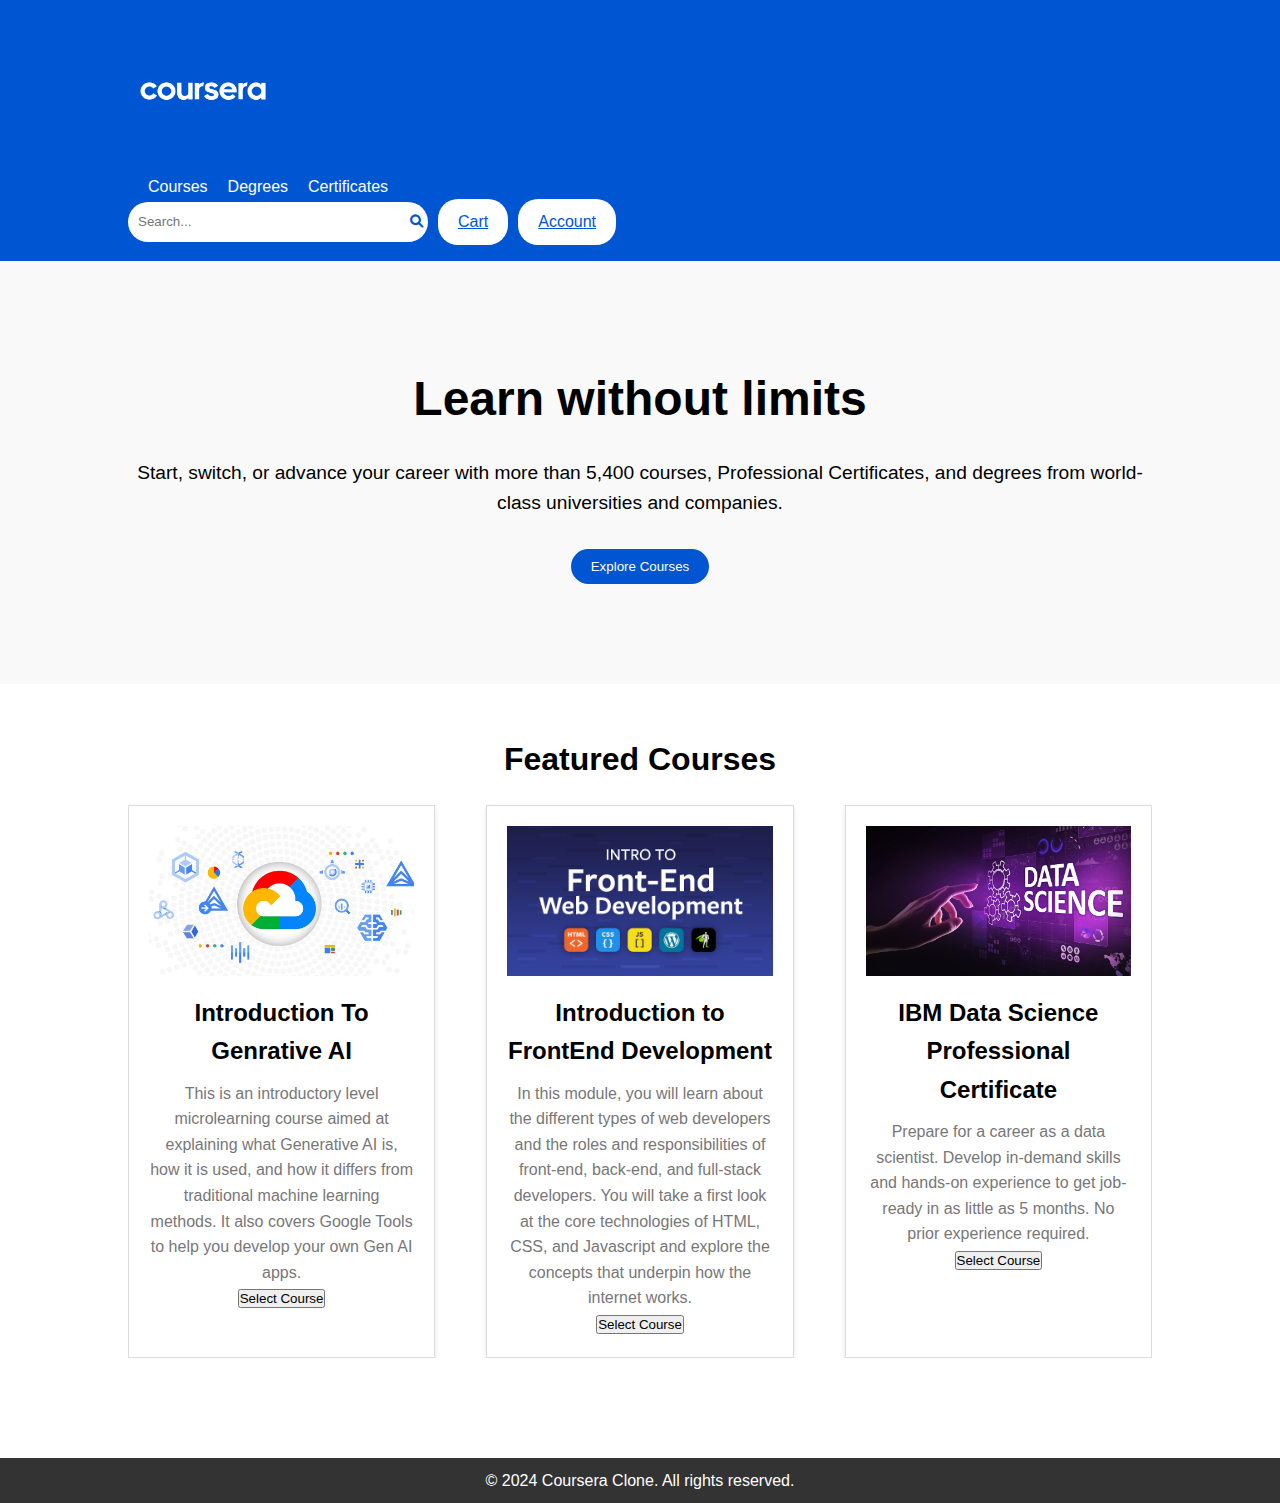
<file: index.html>
<!DOCTYPE html>
<html lang="en">
<head>
    <meta charset="UTF-8">
    <meta name="viewport" content="width=device-width, initial-scale=1.0">
    <title>Coursera Clone</title>
    <link rel="stylesheet" href="styles.css">
    <link rel="stylesheet" href="https://cdnjs.cloudflare.com/ajax/libs/font-awesome/6.0.0-beta3/css/all.min.css">
</head>
<body>
    <header>
        <div class="container">
            <div class="logo">
                <img src="assets/logo.png" alt="Coursera Logo">
            </div>
            <nav>
                <ul>
                    <li><a href="#">Courses</a></li>
                    <li><a href="#">Degrees</a></li>
                    <li><a href="certificates.html">Certificates</a></li>
                </ul>
            </nav>
            <div class="header-right">
                <div class="search-bar-container">
                    <input type="text" placeholder="Search..." class="search-bar">
                    <button class="search-button"><i class="fas fa-search"></i></button>
                </div>
                <a href="cart.html" class="cart-button">Cart</a>
                <a href="login.html" class="account-button">Account</a>
            </div>
        </div>
    </header>

    <section class="hero">
        <div class="container">
            <h1>Learn without limits</h1>
            <p>Start, switch, or advance your career with more than 5,400 courses, Professional Certificates, and degrees from world-class universities and companies.</p>
            <button class="explore-button">Explore Courses</button>
        </div>
    </section>

    <section class="features">
        <div class="container">
            <h2>Featured Courses</h2>
            <div class="card-container">
                <div class="card" data-id="1">
                    <img src="assets/course1.jpg" alt="Course 1">
                    <h3>Introduction To Genrative AI</h3>
                    <p>This is an introductory level microlearning course aimed at explaining what Generative AI is, how it is used, and how it differs from traditional machine learning methods. It also covers Google Tools to help you develop your own Gen AI apps.</p>
                    <button class="select-course-button">Select Course</button>
                </div>
                <div class="card" data-id="2">
                    <img src="assets/course2.jpg" alt="Course 2">
                    <h3>Introduction to FrontEnd Development</h3>
                    <p>In this module, you will learn about the different types of web developers and the roles and responsibilities of front-end, back-end, and full-stack developers. You will take a first look at the core technologies of HTML, CSS, and Javascript and explore the concepts that underpin how the internet works.</p>
                    <button class="select-course-button">Select Course</button>
                </div>
                <div class="card" data-id="3">
                    <img src="assets/course3.jpg" alt="Course 3">
                    <h3>IBM Data Science Professional Certificate
                    </h3>
                    <p>Prepare for a career as a data scientist. Develop in-demand skills and hands-on experience to get job-ready in as little as 5 months. No prior experience required.</p>
                    <button class="select-course-button">Select Course</button>
                </div>
            </div>
        </div>
    </section>

    <footer>
        <div class="container">
            <p>&copy; 2024 Coursera Clone. All rights reserved.</p>
        </div>
    </footer>

    <script src="script.js"></script>
</body>
</html>
</file>
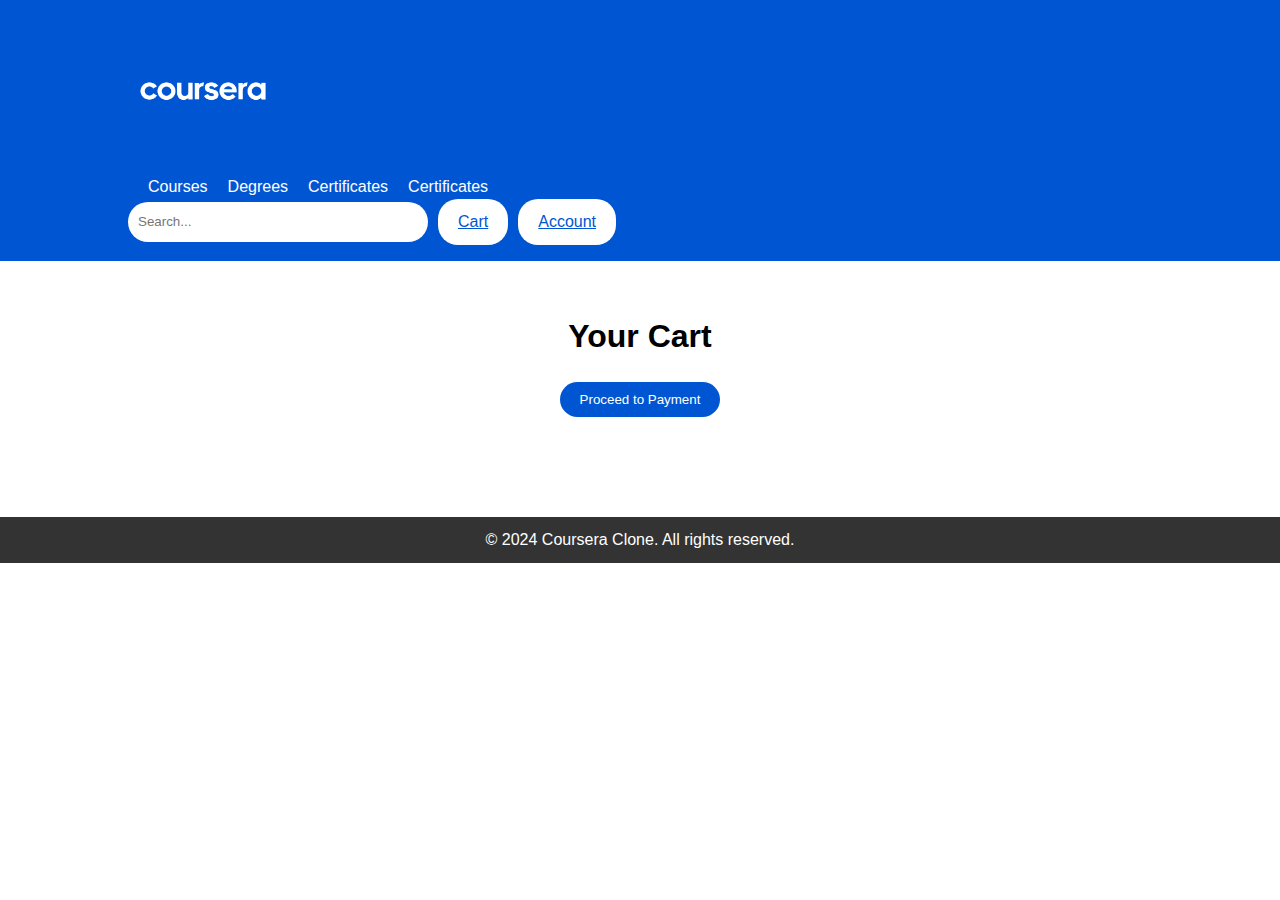
<file: cart.html>
<!DOCTYPE html>
<html lang="en">
<head>
    <meta charset="UTF-8">
    <meta name="viewport" content="width=device-width, initial-scale=1.0">
    <title>Coursera Clone - Cart</title>
    <link rel="stylesheet" href="styles.css">
</head>
<body>
    <header>
        <div class="container">
            <div class="logo">
                <img src="assets/logo.png" alt="Coursera Logo">
            </div>
            <nav>
                <ul>
                    <li><a href="#">Courses</a></li>
                    <li><a href="#">Degrees</a></li>
                    <li><a href="#">Certificates</a></li>
                    <li><a href="certificates.html">Certificates</a></li>
                </ul>
            </nav>
            <div class="header-right">
                <input type="text" placeholder="Search..." class="search-bar">
                <a href="cart.html" class="cart-button">Cart</a>
                <a href="login.html" class="account-button">Account</a>
            </div>
        </div>
    </header>

    <section class="cart">
        <div class="container">
            <h2>Your Cart</h2>
            <div id="cart-items">
                <!-- Cart items will be dynamically inserted here -->
            </div>
            <button id="checkout-button">Proceed to Payment</button>
        </div>
    </section>

    <footer>
        <div class="container">
            <p>&copy; 2024 Coursera Clone. All rights reserved.</p>
        </div>
    </footer>

    <script src="script.js"></script>
</body>
</html>
</file>
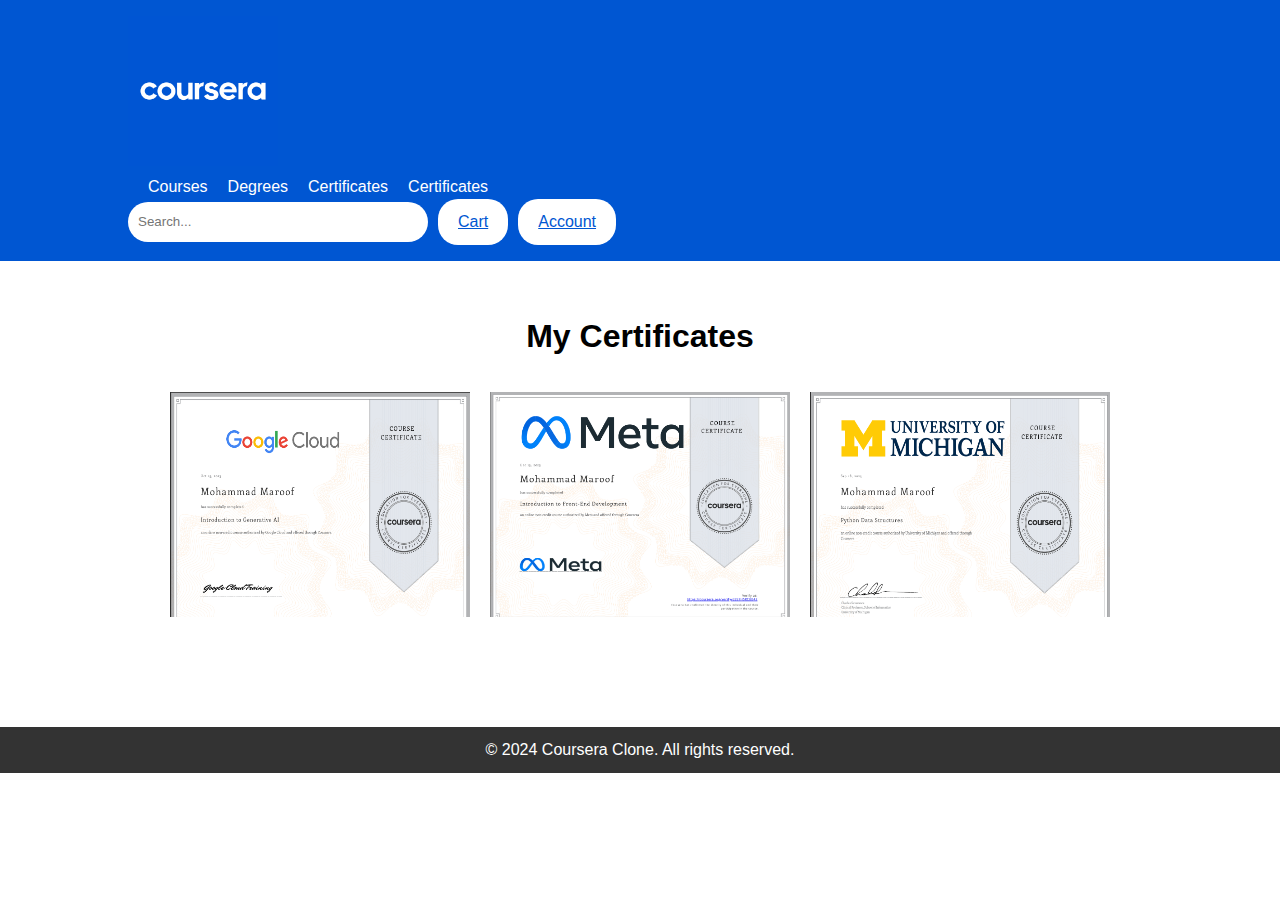
<file: certificates.html>
<!DOCTYPE html>
<html lang="en">
<head>
    <meta charset="UTF-8">
    <meta name="viewport" content="width=device-width, initial-scale=1.0">
    <title>Coursera Clone - Certificates</title>
    <link rel="stylesheet" href="styles.css">
</head>
<body>
    <header>
        <div class="container">
            <div class="logo">
                <img src="assets/logo.png" alt="Coursera Logo">
            </div>
            <nav>
                <ul>
                    <li><a href="#">Courses</a></li>
                    <li><a href="#">Degrees</a></li>
                    <li><a href="#">Certificates</a></li>
                    <li><a href="certificates.html">Certificates</a></li>
                </ul>
            </nav>
            <div class="header-right">
                <input type="text" placeholder="Search..." class="search-bar">
                <a href="cart.html" class="cart-button">Cart</a>
                <a href="login.html" class="account-button">Account</a>
            </div>
        </div>
    </header>

    <section class="certificates">
        <div class="container">
            <h2>My Certificates</h2>
            <div class="certificate-container">
                <img src="assets/certificate1.png" alt="Certificate 1">
                <img src="assets/certificate2.png" alt="Certificate 2">
                <img src="assets/certificate3.png" alt="Certificate 3">
            </div>
        </div>
    </section>

    <footer>
        <div class="container">
            <p>&copy; 2024 Coursera Clone. All rights reserved.</p>
        </div>
    </footer>

    <script src="script.js"></script>
</body>
</html>
</file>
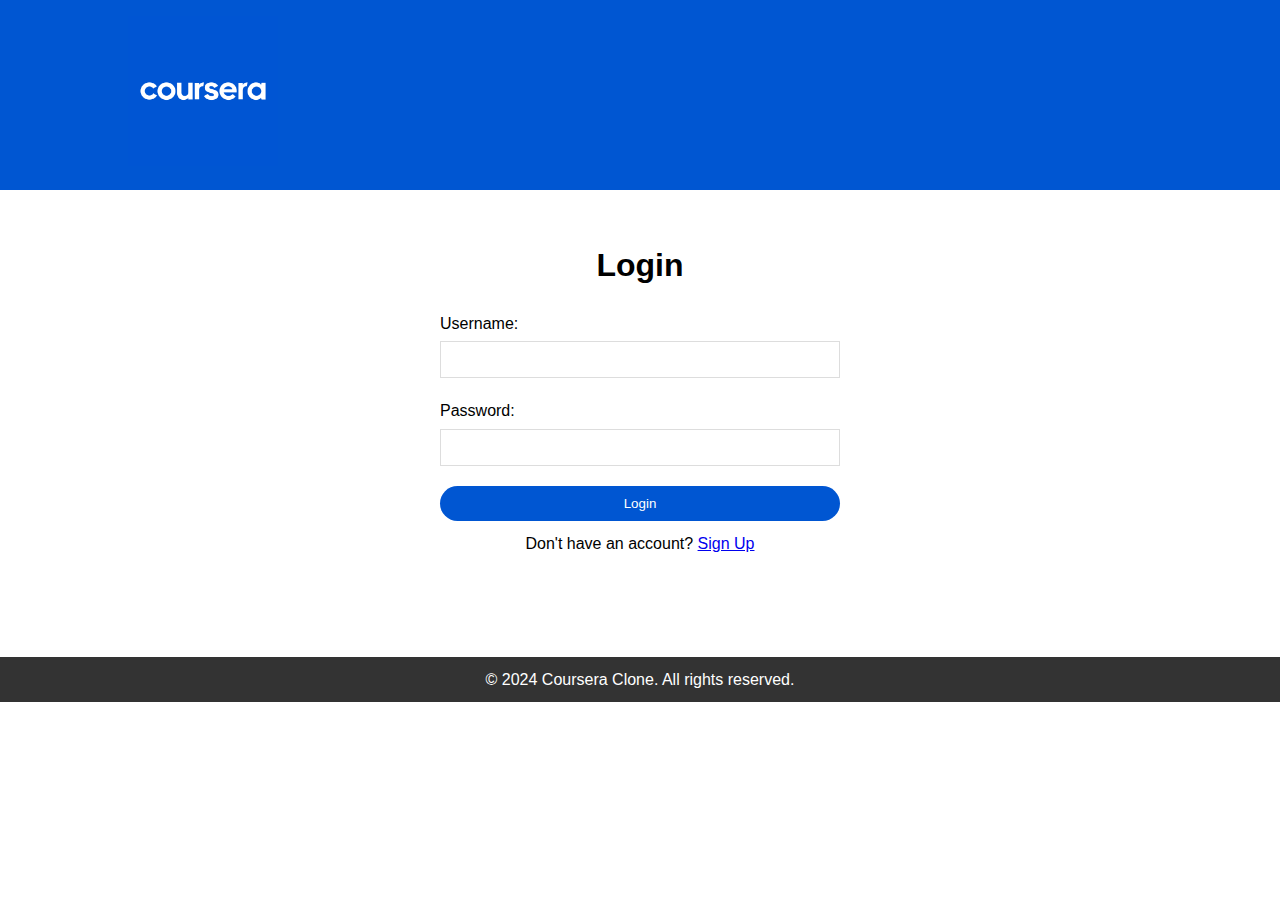
<file: login.html>
<!DOCTYPE html>
<html lang="en">
<head>
    <meta charset="UTF-8">
    <meta name="viewport" content="width=device-width, initial-scale=1.0">
    <title>Login - Coursera Clone</title>
    <link rel="stylesheet" href="styles.css">
</head>
<body>
    <header>
        <div class="container">
            <div class="logo">
                <img src="assets/logo.png" alt="Coursera Logo">
            </div>
        </div>
    </header>

    <section class="auth">
        <div class="container">
            <h2>Login</h2>
            <form id="login-form">
                <label for="username">Username:</label>
                <input type="text" id="username" required>
                <label for="password">Password:</label>
                <input type="password" id="password" required>
                <button type="submit">Login</button>
                <p>Don't have an account? <a href="signup.html">Sign Up</a></p>
            </form>
        </div>
    </section>

    <footer>
        <div class="container">
            <p>&copy; 2024 Coursera Clone. All rights reserved.</p>
        </div>
    </footer>

    <script src="script.js"></script>
</body>
</html>
</file>
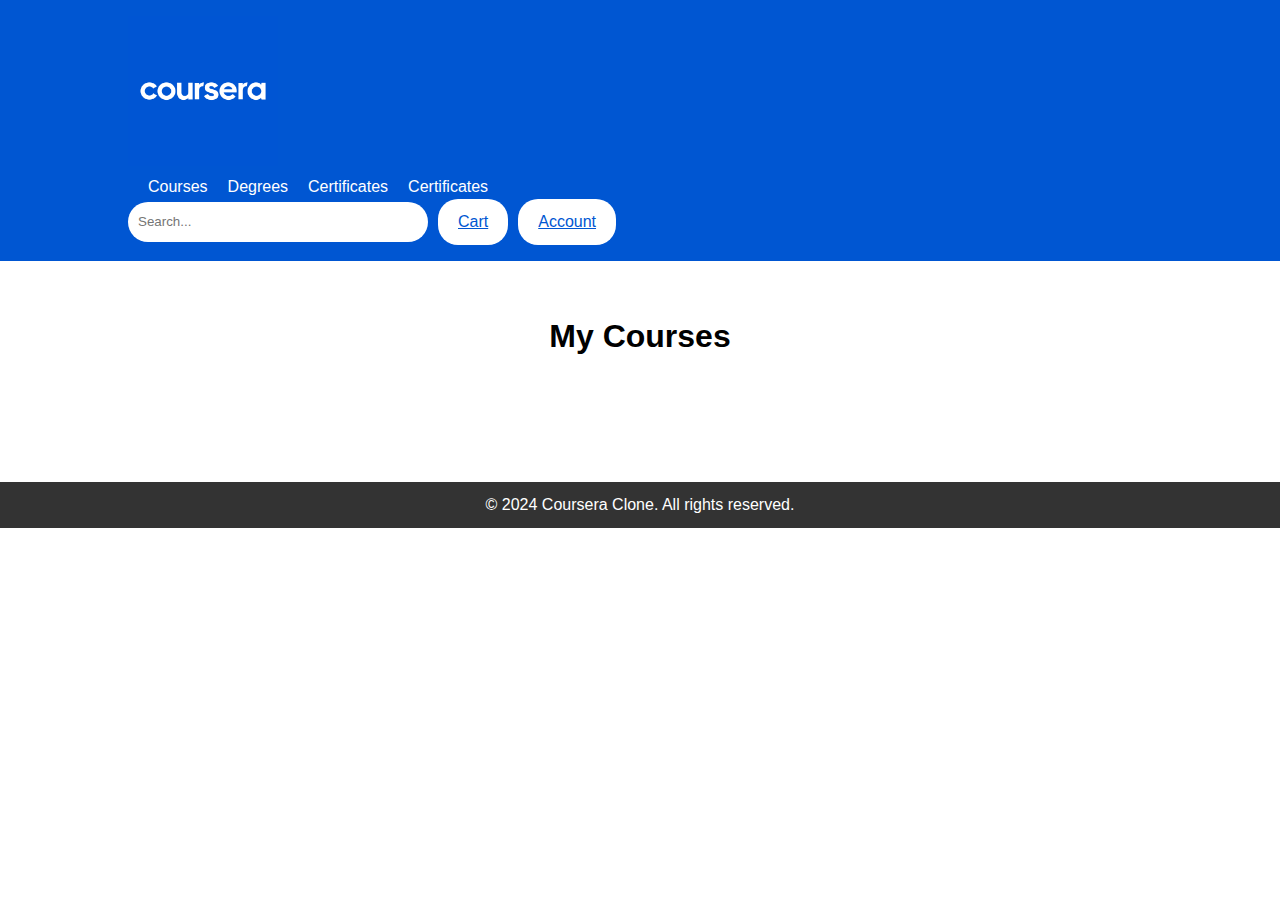
<file: my-courses.html>
<!DOCTYPE html>
<html lang="en">
<head>
    <meta charset="UTF-8">
    <meta name="viewport" content="width=device-width, initial-scale=1.0">
    <title>Coursera Clone - My Courses</title>
    <link rel="stylesheet" href="styles.css">
</head>
<body>
    <header>
        <div class="container">
            <div class="logo">
                <img src="assets/logo.png" alt="Coursera Logo">
            </div>
            <nav>
                <ul>
                    <li><a href="#">Courses</a></li>
                    <li><a href="#">Degrees</a></li>
                    <li><a href="#">Certificates</a></li>
                    <li><a href="certificates.html">Certificates</a></li>
                </ul>
            </nav>
            <div class="header-right">
                <input type="text" placeholder="Search..." class="search-bar">
                <a href="cart.html" class="cart-button">Cart</a>
                <a href="login.html" class="account-button">Account</a>
            </div>
        </div>
    </header>

    <section class="my-courses">
        <div class="container">
            <h2>My Courses</h2>
            <div id="my-courses-list">
            
            </div>
        </div>
    </section>

    <footer>
        <div class="container">
            <p>&copy; 2024 Coursera Clone. All rights reserved.</p>
        </div>
    </footer>

    <script src="script.js"></script>
</body>
</html>
</file>
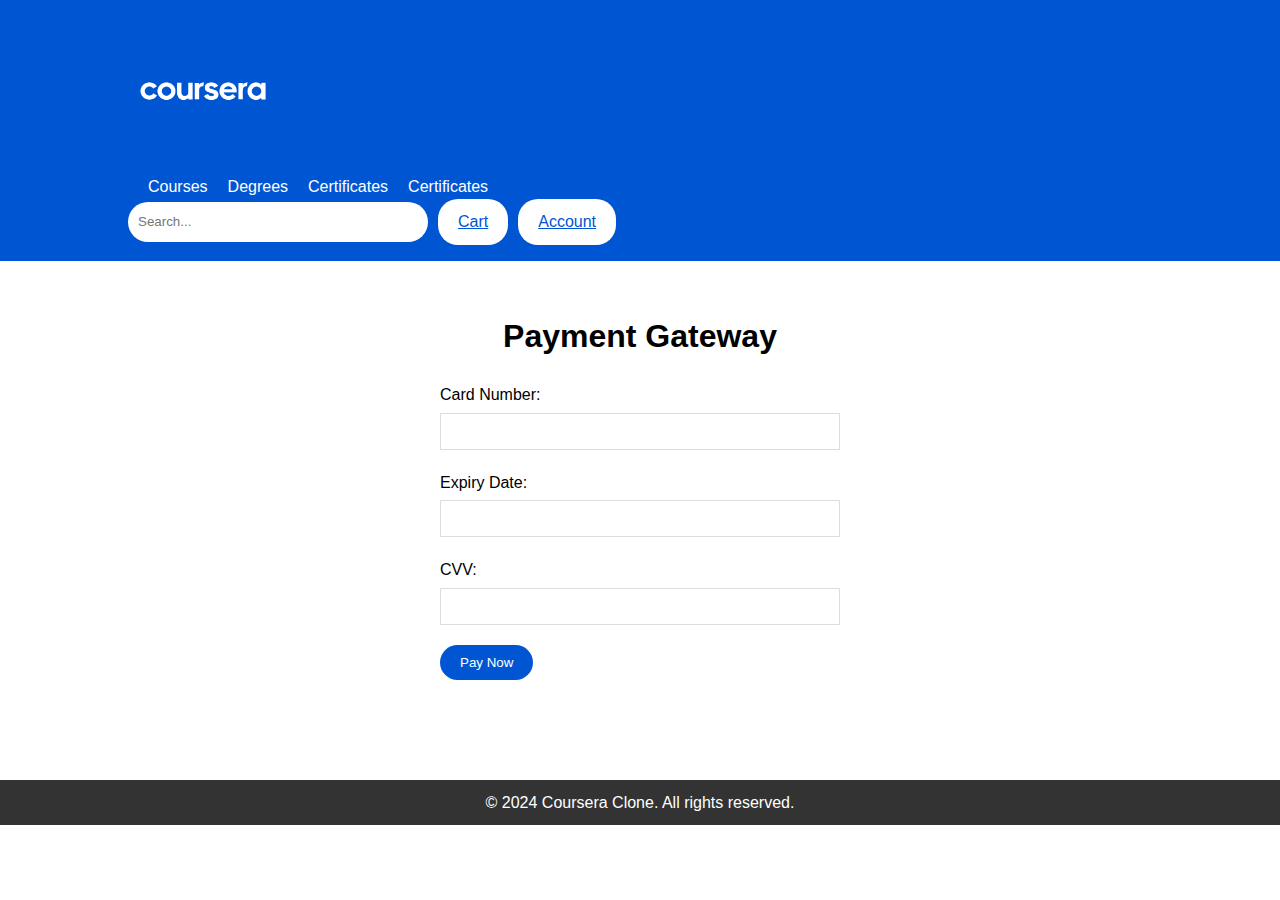
<file: payment.html>
<!DOCTYPE html>
<html lang="en">
<head>
    <meta charset="UTF-8">
    <meta name="viewport" content="width=device-width, initial-scale=1.0">
    <title>Coursera Clone - Payment</title>
    <link rel="stylesheet" href="styles.css">
</head>
<body>
    <header>
        <div class="container">
            <div class="logo">
                <img src="assets/logo.png" alt="Coursera Logo">
            </div>
            <nav>
                <ul>
                    <li><a href="#">Courses</a></li>
                    <li><a href="#">Degrees</a></li>
                    <li><a href="#">Certificates</a></li>
                    <li><a href="certificates.html">Certificates</a></li>
                </ul>
            </nav>
            <div class="header-right">
                <input type="text" placeholder="Search..." class="search-bar">
                <a href="cart.html" class="cart-button">Cart</a>
                <a href="login.html" class="account-button">Account</a>
            </div>
        </div>
    </header>

    <section class="payment">
        <div class="container">
            <h2>Payment Gateway</h2>
            <form id="payment-form">
                <label for="card-number">Card Number:</label>
                <input type="text" id="card-number" required>
                <label for="expiry-date">Expiry Date:</label>
                <input type="text" id="expiry-date" required>
                <label for="cvv">CVV:</label>
                <input type="text" id="cvv" required>
                <button type="submit">Pay Now</button>
            </form>
        </div>
    </section>

    <footer>
        <div class="container">
            <p>&copy; 2024 Coursera Clone. All rights reserved.</p>
        </div>
    </footer>

    <script src="script.js"></script>
</body>
</html>
</file>
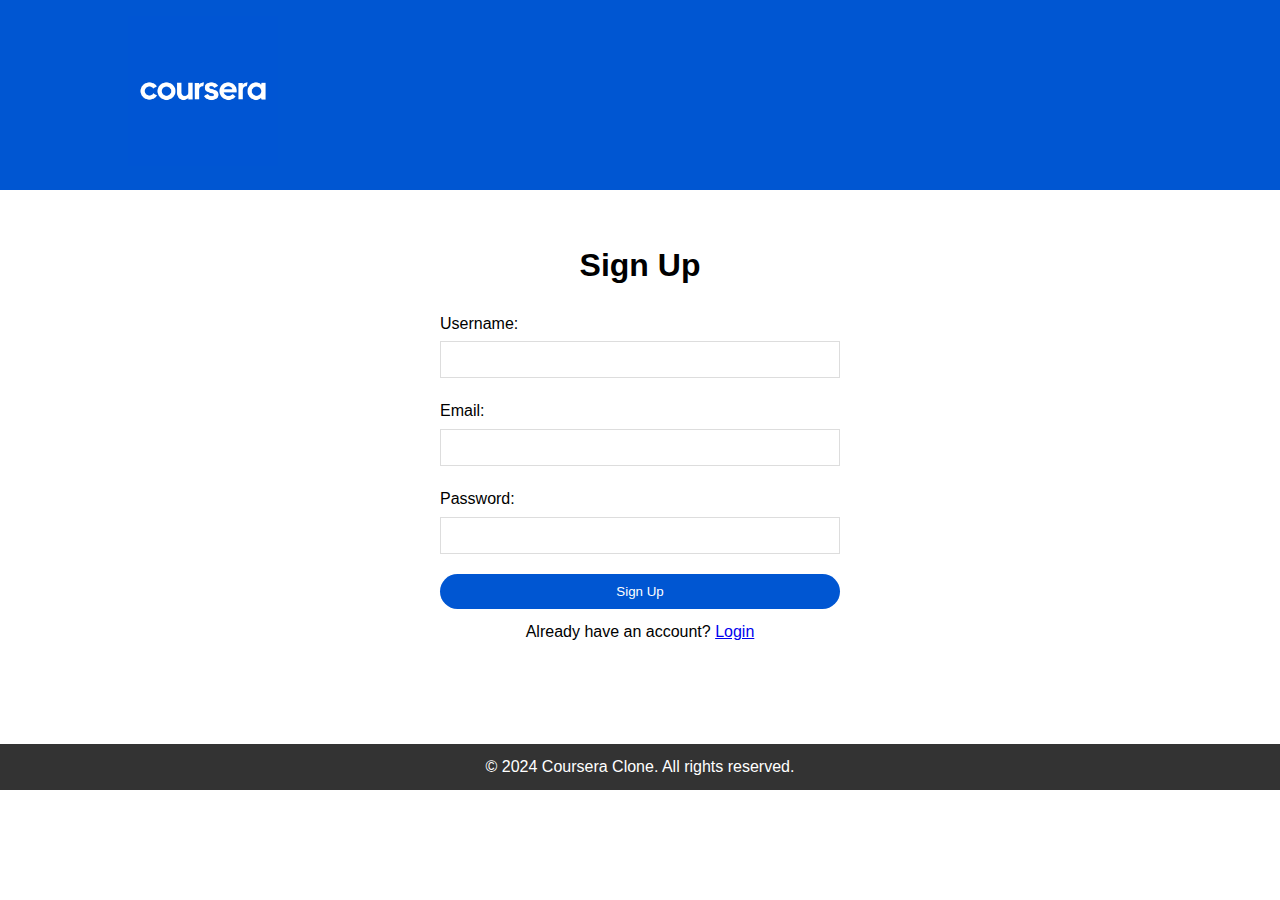
<file: signup.html>
<!DOCTYPE html>
<html lang="en">
<head>
    <meta charset="UTF-8">
    <meta name="viewport" content="width=device-width, initial-scale=1.0">
    <title>Sign Up - Coursera Clone</title>
    <link rel="stylesheet" href="styles.css">
</head>
<body>
    <header>
        <div class="container">
            <div class="logo">
                <img src="assets/logo.png" alt="Coursera Logo">
            </div>
        </div>
    </header>

    <section class="auth">
        <div class="container">
            <h2>Sign Up</h2>
            <form id="signup-form">
                <label for="username">Username:</label>
                <input type="text" id="signup-username" required>
                <label for="email">Email:</label>
                <input type="email" id="signup-email" required>
                <label for="password">Password:</label>
                <input type="password" id="signup-password" required>
                <button type="submit">Sign Up</button>
                <p>Already have an account? <a href="login.html">Login</a></p>
            </form>
        </div>
    </section>

    <footer>
        <div class="container">
            <p>&copy; 2024 Coursera Clone. All rights reserved.</p>
        </div>
    </footer>

    <script src="script.js"></script>
</body>
</html>
</file>
<file: styles.css>
* {
    margin: 0;
    padding: 0;
    box-sizing: border-box;
}

body {
    font-family: Arial, sans-serif;
    line-height: 1.6;
}

.container {
    width: 80%;
    margin: auto;
    overflow: hidden;
}


header {
    background: #0056d2;
    color: #fff;
    padding: 1rem 0;
    display: flex;
    justify-content: space-between;
    align-items: center;
}

header .logo img {
    width: 150px;
}

header nav ul {
    list-style: none;
    display: flex;
}

header nav ul li {
    margin-left: 20px;
}

header nav ul li a {
    color: #fff;
    text-decoration: none;
}

.header-right {
    display: flex;
    align-items: center;
}

.search-bar-container {
    position: relative;
    display: flex;
    align-items: center;
}

.search-bar {
    padding: 10px;
    padding-right: 40px; 
    border-radius: 20px;
    border: none;
    width: 300px;
    height: 40px;
    outline: none;
}

.search-button {
    position: absolute;
    right: 5px;
    background: transparent;
    border: none;
    color: #0056d2;
    cursor: pointer;
    outline: none;
}

.cart-button, .account-button {
    background: #fff;
    color: #0056d2;
    border: none;
    padding: 10px 20px;
    margin-left: 10px;
    cursor: pointer;
    border-radius: 20px;
}


.hero {
    background: #f9f9f9;
    padding: 100px 0;
    text-align: center;
}

.hero h1 {
    font-size: 3rem;
    margin-bottom: 20px;
}

.hero p {
    font-size: 1.2rem;
    margin-bottom: 30px;
}

.hero .explore-button {
    background: #0056d2;
    color: #fff;
    border: none;
    padding: 10px 20px;
    cursor: pointer;
    border-radius: 20px;
}


.features {
    padding: 50px 0;
    text-align: center;
}

.features h2 {
    font-size: 2rem;
    margin-bottom: 20px;
}

.card-container {
    display: flex;
    justify-content: space-between;
    margin-top: 20px;
}

.card {
    background: #fff;
    border: 1px solid #ddd;
    padding: 20px;
    width: 30%;
    box-shadow: 0 2px 5px rgba(0, 0, 0, 0.1);
}

.card img {
    width: 100%;
    height: 150px;
    object-fit: cover;
}

.card h3 {
    font-size: 1.5rem;
    margin-top: 10px;
}

.card p {
    font-size: 1rem;
    color: #777;
    margin-top: 10px;
}


footer {
    background: #333;
    color: #fff;
    text-align: center;
    padding: 10px 0;
    margin-top: 50px;
}


.cart, .payment, .my-courses, .certificates, .auth {
    padding: 50px 0;
    text-align: center;
}

.cart h2, .payment h2, .my-courses h2, .certificates h2, .auth h2 {
    font-size: 2rem;
    margin-bottom: 20px;
}

.cart-item, .my-course-item {
    background: #fff;
    border: 1px solid #ddd;
    padding: 20px;
    margin-bottom: 20px;
}

#checkout-button, #payment-form button {
    background: #0056d2;
    color: #fff;
    border: none;
    padding: 10px 20px;
    cursor: pointer;
    border-radius: 20px;
}

#payment-form {
    max-width: 400px;
    margin: 0 auto;
    text-align: left;
}

#payment-form label {
    display: block;
    margin-bottom: 5px;
}

#payment-form input {
    width: 100%;
    padding: 10px;
    margin-bottom: 20px;
    border: 1px solid #ddd;
}

.certificate-container {
    display: flex;
    justify-content: center;
    flex-wrap: wrap;
}

.certificate-container img {
    width: 300px;
    height: auto;
    margin: 10px;
}


.auth form {
    max-width: 400px;
    margin: 0 auto;
    text-align: left;
}

.auth form label {
    display: block;
    margin-bottom: 5px;
}

.auth form input {
    width: 100%;
    padding: 10px;
    margin-bottom: 20px;
    border: 1px solid #ddd;
}

.auth form button {
    width: 100%;
    background: #0056d2;
    color: #fff;
    border: none;
    padding: 10px;
    cursor: pointer;
    border-radius: 20px;
}

.auth p {
    margin-top: 10px;
    text-align: center;
}
</file>
